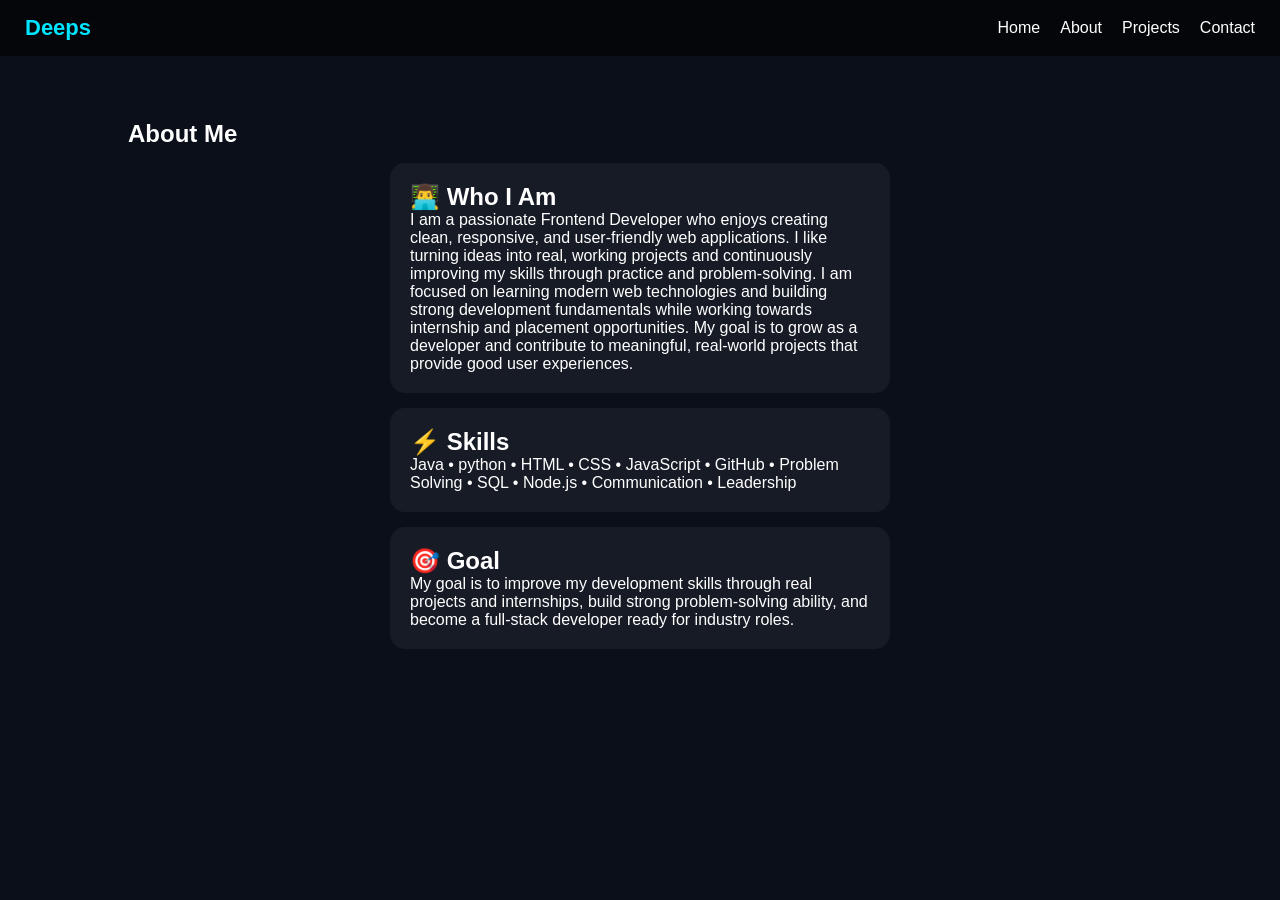
<file: about.html>
<!DOCTYPE html>
<html lang="en">
<head>
<meta charset="UTF-8">
<title>About - Deeps</title>
<link rel="stylesheet" href="style.css">
</head>

<body>

<nav>
  <h2>Deeps</h2>
  <div>
    <a href="index.html">Home</a>
    <a href="about.html">About</a>
    <a href="projects.html">Projects</a>
    <a href="contact.html">Contact</a>
  </div>
</nav>

<section>

<h1>About Me</h1>

<div class="card">
  <h2>👨‍💻 Who I Am</h2>
  <p>
    I am a passionate Frontend Developer who enjoys creating clean, responsive, and user-friendly web applications. I like turning ideas into real, working projects and continuously improving my skills through practice and problem-solving. I am focused on learning modern web technologies and building strong development fundamentals while working towards internship and placement opportunities. My goal is to grow as a developer and contribute to meaningful, real-world projects that provide good user experiences.
</div>

<div class="card">
  <h2>⚡ Skills</h2>
  <p>
    Java • python • HTML • CSS • JavaScript • GitHub • Problem Solving • SQL • Node.js • Communication • Leadership
  </p>
</div>

<div class="card">
  <h2>🎯 Goal</h2>
  <p>
   My goal is to improve my development skills through real projects and internships, build strong problem-solving ability, and become a full-stack developer ready for industry roles.
  </p>
</div>

</section>

</body>
</html>
</file>
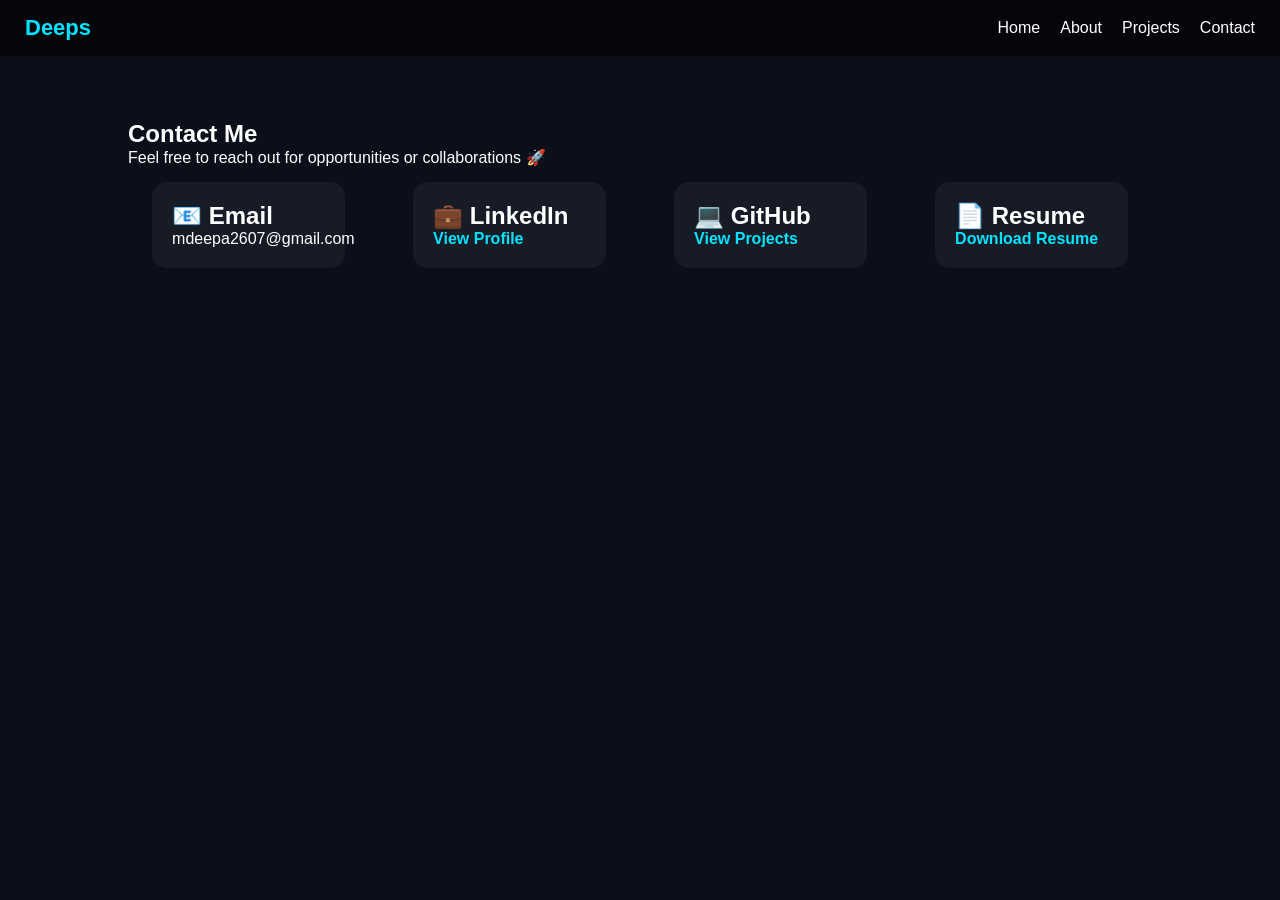
<file: contact.html>
<!DOCTYPE html>
<html lang="en">
<head>
<meta charset="UTF-8">
<title>Contact</title>

<!-- CSS LINK (VERY IMPORTANT) -->
<link rel="stylesheet" href="style.css">

</head>

<body>

<!-- NAVBAR (same as other pages) -->
<nav>
  <h2>Deeps</h2>
  <div>
    <a href="index.html">Home</a>
    <a href="about.html">About</a>
    <a href="projects.html">Projects</a>
    <a href="contact.html">Contact</a>
  </div>
</nav>

<!-- CONTACT SECTION -->
<section class="contact-page">

  <h1 class="title">Contact Me</h1>
  <p class="subtitle">Feel free to reach out for opportunities or collaborations 🚀</p>

  <div class="contact-container">

    <!-- EMAIL -->
    <div class="contact-card">
      <h2>📧 Email</h2>
      <p>mdeepa2607@gmail.com</p>
    </div>

    <!-- LINKEDIN -->
    <div class="contact-card">
      <h2>💼 LinkedIn</h2>
      <a href="https://www.linkedin.com/in/deepa-murugesan-146987293?utm_source=share_via&utm_content=profile&utm_medium=member_android">View Profile</a>
    </div>

    <!-- GITHUB -->
    <div class="contact-card">
      <h2>💻 GitHub</h2>
      <a href="https://github.com/Deepa-Murugesan26" target="_blank">View Projects</a>
    </div>

    <!-- RESUME -->
    <div class="contact-card">
      <h2>📄 Resume</h2>
      <a href="Resume.pdf" download>Download Resume</a>
    </div>

  </div>

</section>

</body>
</html>
</file>
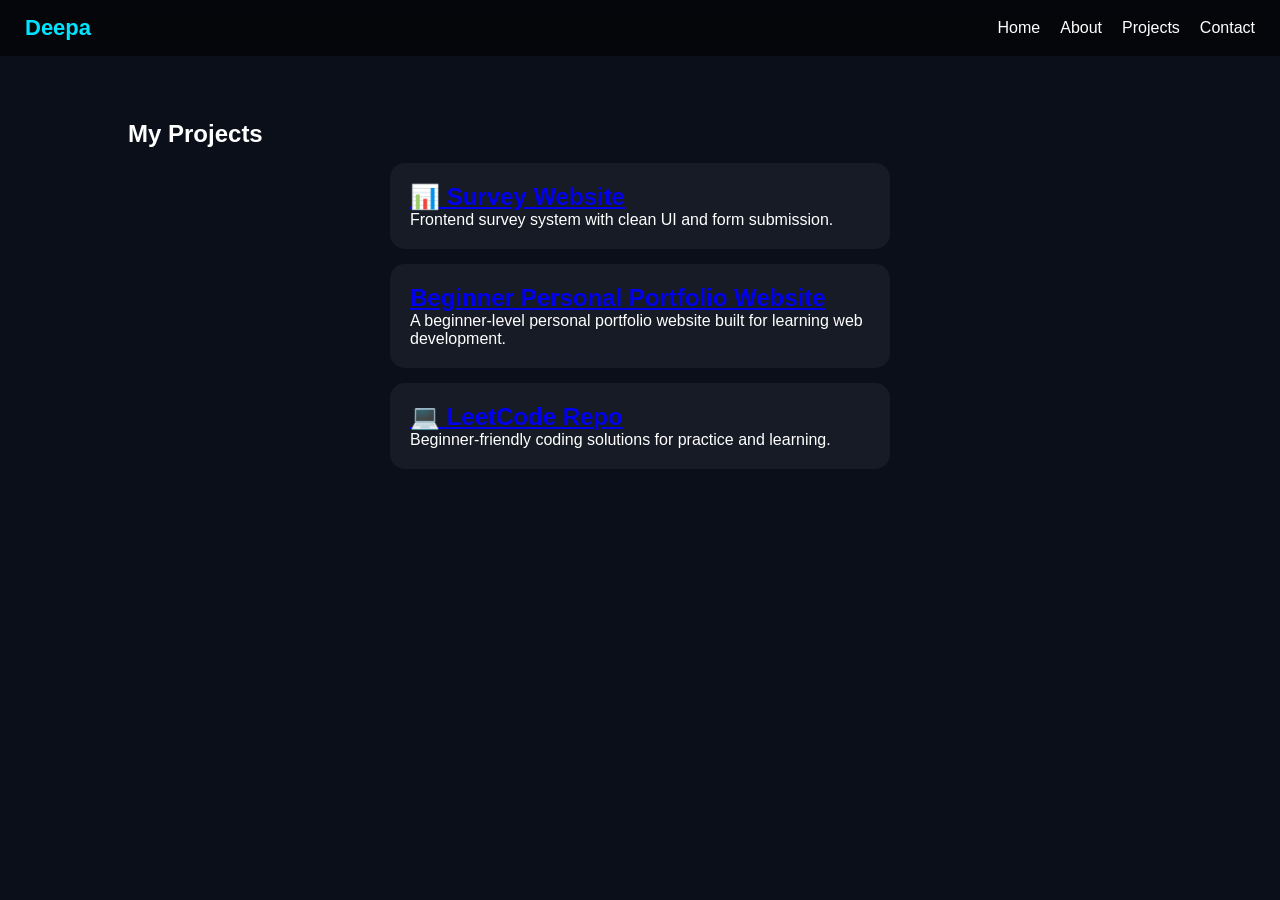
<file: projects.html>
<!DOCTYPE html>
<html lang="en">
<head>
<meta charset="UTF-8">
<title>Projects - Deeps</title>
<link rel="stylesheet" href="style.css">
</head>

<body>

<nav>
  <h2>Deepa</h2>
  <div>
    <a href="index.html">Home</a>
    <a href="about.html">About</a>
    <a href="projects.html">Projects</a>
    <a href="contact.html">Contact</a>
  </div>
</nav>

<section>

<h1>My Projects</h1>

<div class="card">
  <h2>
    <a href="https://deepa-murugesan26.github.io/Survey-Website/" target="_blank">
      📊 Survey Website
    </a>
  </h2>
  <p>Frontend survey system with clean UI and form submission.</p>
</div>

<div class="card">
  <h2>
    <a href="https://deepa-murugesan26.github.io/Beginner-Personal-Portfolio-Website/" target="_blank">
      Beginner Personal Portfolio Website
    </a>
  </h2>
  <p>A beginner-level personal portfolio website built for learning web development.</p>
</div>
  
<div class="card">
  <h2>
    <a href="https://github.com/Deepa-Murugesan26/Leetcode-Solutions" target="_blank">
      💻 LeetCode Repo
    </a>
  </h2>
  <p>Beginner-friendly coding solutions for practice and learning.</p>
</div>

</section>
</body>
</html>
</file>
<file: style.css>
* {
  margin: 0;
  padding: 0;
  box-sizing: border-box;
  font-family: Arial, sans-serif;
}

body {
  background: #0b0f1a;
  color: white;
  overflow-x: hidden;
}

/* ================= NAVBAR ================= */
nav {
  position: fixed;
  top: 0;
  left: 0;
  width: 100%;

  display: flex;
  justify-content: space-between;
  align-items: center;

  padding: 15px 25px;
  background: rgba(0,0,0,0.6);
  backdrop-filter: blur(10px);
  z-index: 1000;
}

/* LOGO */
nav h2 {
  color: #00e5ff;
  font-size: 22px;
}

/* LINKS */
nav div {
  display: flex;
  gap: 20px;
  flex-wrap: nowrap;
}

nav a {
  color: white;
  text-decoration: none;
  font-size: 16px;
  white-space: nowrap; /* 🔥 prevents cutting like "C" */
  position: relative;
}

/* underline effect */
nav a::after {
  content: "";
  position: absolute;
  width: 0%;
  height: 2px;
  background: #00e5ff;
  left: 0;
  bottom: -5px;
  transition: 0.3s;
}

nav a:hover::after {
  width: 100%;
}

/* ================= SECTION COMMON ================= */
section {
  min-height: 100vh;
  padding: 120px 10% 50px;
}

/* ================= HERO ================= */
.hero {
  display: flex;
  justify-content: space-between;
  align-items: center;
}

.left {
  width: 50%;
}

.left h1 {
  font-size: 55px;
}

.left h1 span {
  color: #00e5ff;
}

.left h3 {
  color: #aaa;
  margin-top: 10px;
}

/* LINKEDIN */
.linkedin {
  display: flex;
  align-items: center;
  gap: 10px;
  margin-top: 15px;
  color: #00e5ff;
  text-decoration: none;
  font-weight: bold;
}

.icon {
  width: 22px;
}

/* BUTTON */
.btn {
  display: inline-block;
  margin-top: 20px;
  padding: 12px 25px;
  background: #00e5ff;
  color: black;
  border-radius: 25px;
  text-decoration: none;
}

/* RIGHT IMAGE */
.right {
  width: 50%;
  display: flex;
  justify-content: flex-end;
}

.profile {
  width: 320px;
  height: 320px;
  object-fit: cover;
  object-position: top;
  border-radius: 20px;
  box-shadow: 0 0 30px #00e5ff;
}

/* ================= CARDS ================= */
.card, .contact-card {
  background: rgba(255,255,255,0.05);
  padding: 20px;
  margin: 15px auto;
  border-radius: 15px;
  width: 80%;
  max-width: 500px;
  transition: 0.3s;
}

.card:hover, .contact-card:hover {
  transform: translateY(-8px);
  box-shadow: 0 0 20px #00e5ff;
}

/* ================= CONTACT GRID ================= */
.contact-container {
  display: grid;
  grid-template-columns: repeat(auto-fit, minmax(220px, 1fr));
  gap: 20px;
}

/* LINKS INSIDE CARDS */
.contact-card a {
  color: #00e5ff;
  text-decoration: none;
  font-weight: bold;
}
</file>
